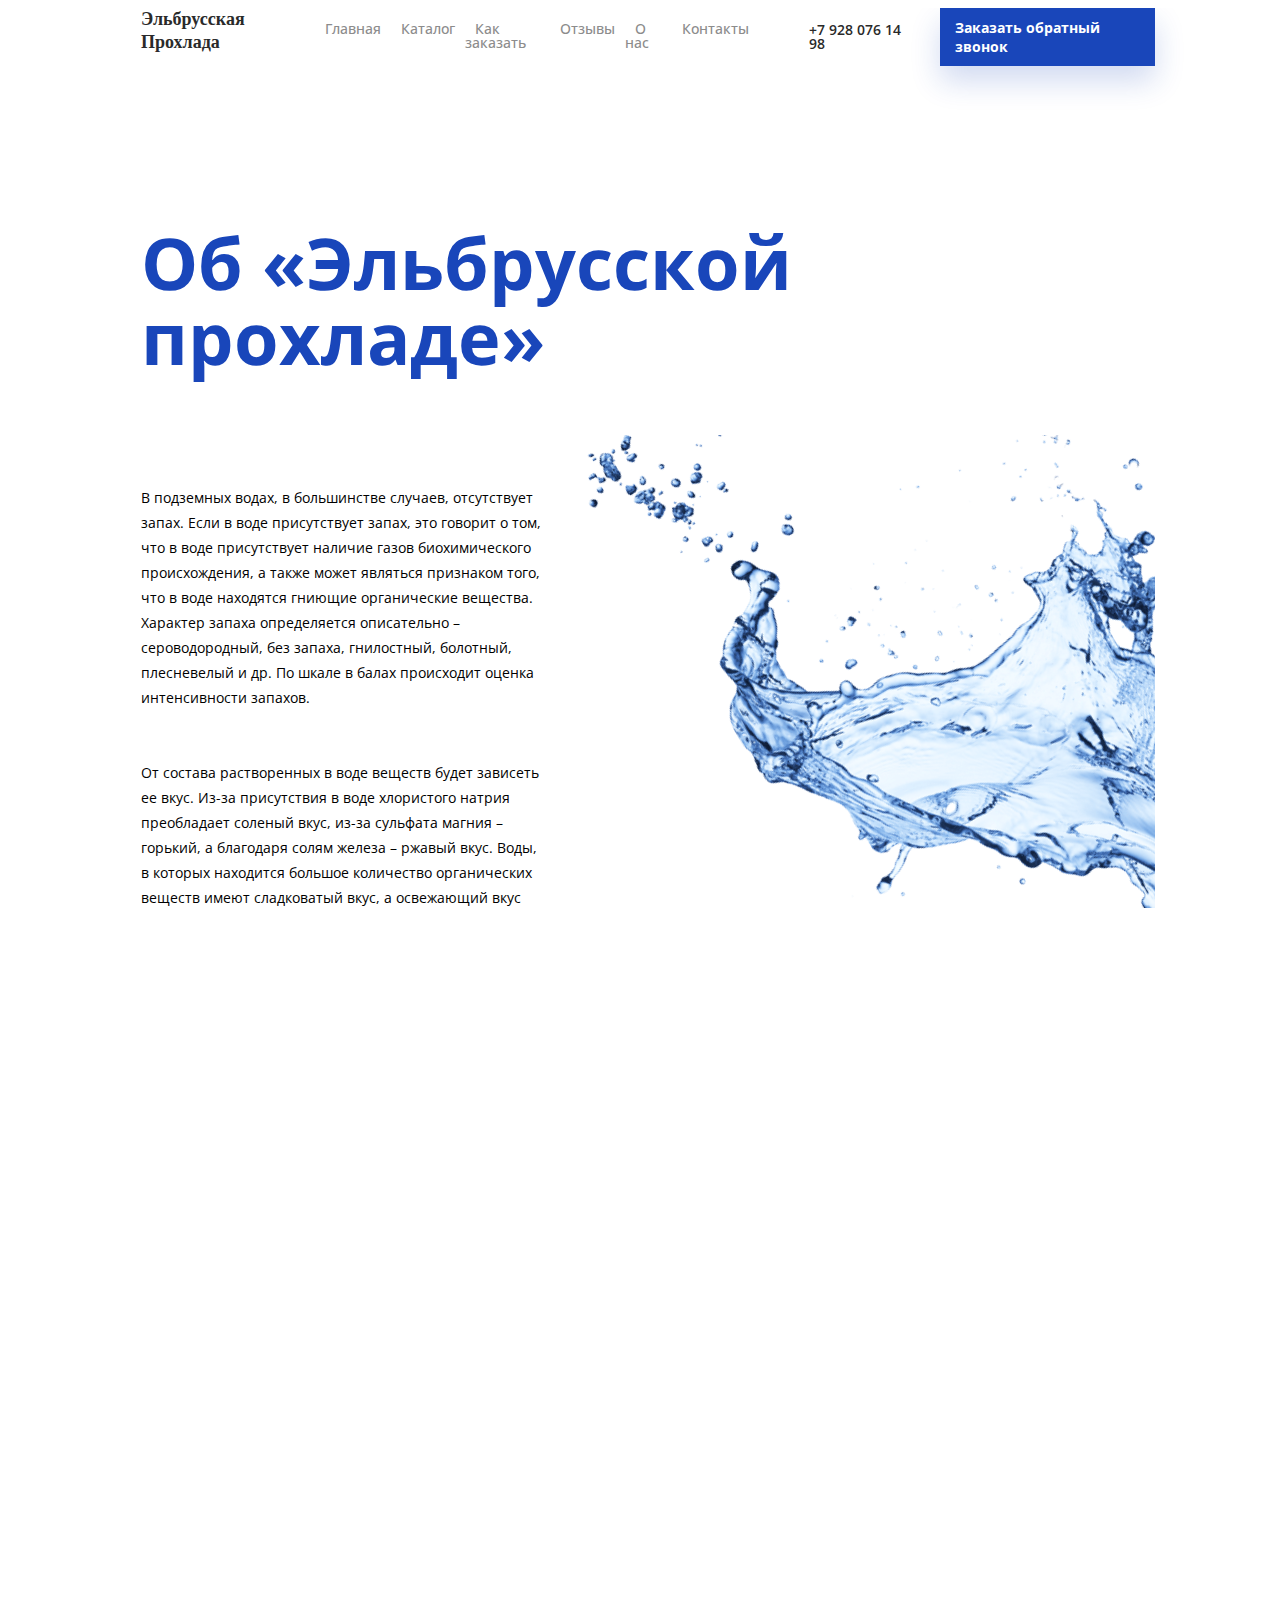
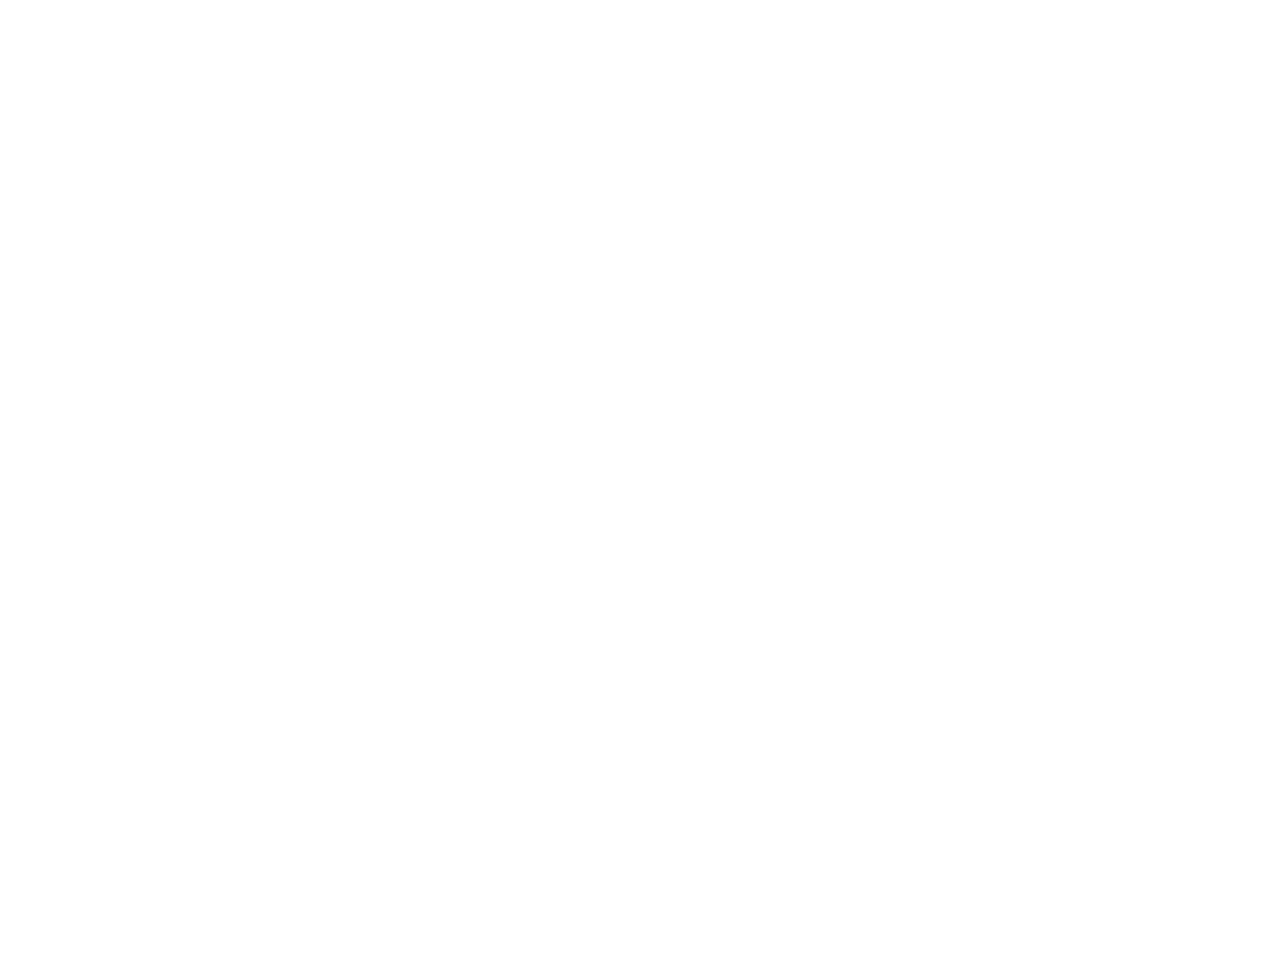
<file: about.html>
<!DOCTYPE html>
<html lang="en">
<head>
    <meta charset="UTF-8">
    <meta http-equiv="X-UA-Compatible" content="IE=edge">
    <meta name="viewport" content="width=device-width, initial-scale=1.0">
    <link rel="stylesheet" href="./css/main.css">
    <title>o nas</title>
</head>
<body>
       <header id="header"> </header>
        
    <main>
        <div class="main about-me">
            <div class="container">
                  <h2 class="main__title subtitle">Об «Эльбрусской прохладе»</h2>
            <div class="main__info">
                <div class="main__dec dec">
                       <p >В подземных водах, в большинстве случаев, отсутствует запах. Если в воде присутствует запах, это говорит о том, что в воде присутствует наличие газов биохимического происхождения, а также может являться признаком того, что в воде находятся гниющие органические вещества. Характер запаха определяется описательно – сероводородный, без запаха, гнилостный, болотный, плесневелый и др. По шкале в балах происходит оценка интенсивности запахов.
           </p>
           <p >От состава растворенных в воде веществ будет зависеть
             ее вкус. Из-за присутствия в воде хлористого натрия преобладает соленый вкус, из-за
              сульфата магния – горький, а благодаря солям железа – ржавый вкус. Воды, в которых 
              находится большое количество органических веществ имеют сладковатый вкус, а освежающий
               вкус получается благодаря наличию свободной углекислоты. По специальной таблице в баллах
                происходит оценка вкуса воды.</p>
                </div>
          
                 <div class="main__info-img"><img src="./img/vada2.png" alt="img"> </div>
            </div>
           
           
        </div>

        <div class="certificates">
            <div class="container">
                  <h2 class="certificates__title subtitle">
                    Сертификаты
            </h2>
            <div class="certificates__cards">
                <div class="certificates__card">
                    <img src="./img/s1.png" alt="certificat-img">
                </div>
                <div class="certificates__card">
                    <img src="./img/s2.png" alt="certificat-img">
                </div>
                <div class="certificates__card">
                    <img src="./img/s3.png" alt="certificat-img">
                </div>
                <div class="certificates__card">
                    <img src="./img/s4.png" alt="certificat-img">
                </div>

            </div>
            </div>
          
        </div>
            </div>
          <div class="about-me ">
         <div class="container-right">
            <div class="about-me__row">
                <div class="about-me__info">
                    <h2 class="about-me__title subtitle">
                        Наши преимущества
                    </h2>
                </div>
                <div class="about-me__slider">
                    <div class="slider__counter">
                         <div class="slider__counter-number">
                            <span id="about-me__current">01</span>
                                /
                             <span id="about-me__total">02</span> 
                         </div>     
                             
                             <div class="card__progress">
                                <div class="card-progress-item"></div>
                             </div>
                             <div class="slider-btn">
                                 <div class="offer__slider-prev">
                                   	&larr;
                                 </div>
                                  <div class="offer__slider-next">
                                   <i>&rarr;</i>
                                 </div>
                             </div>
                              
                    </div>
                   <div class="about-me__cards">
                        <div class="about__slider-wrapper">
                             <div class="card">
                                <img  class="card__icon" src="./icons/icons.png" alt="icon">
                                <div class="card__title">
                                          Индивидуальные скидки в зависимости  от объема покупки             
                                </div>
                            </div>
                             <div class="card">
                                <img  class="card__icon" src="./icons/icons.png" alt="icon">
                                <div class="card__title">
                                    Индивидуальные скидки 
                                        в зависимости 
                                            от объема покупки
                                </div>
                            </div>
                             <div class="card">
                                <img  class="card__icon" src="./icons/icons.png" alt="icon">
                                <div class="card__title">
                                    Индивидуальные скидки 
                                        в зависимости 
                                            от объема покупки
                                </div>
                            </div> 
                             <div class="card">
                                <img  class="card__icon" src="./icons/icons.png" alt="icon">
                                <div class="card__title">
                                    Индивидуальные скидки 
                                        в зависимости 
                                            от объема покупки
                                </div>
                            </div> 
                             <div class="card">
                                <img  class="card__icon" src="./icons/icons.png" alt="icon">
                                <div class="card__title">
                                    Индивидуальные скидки 
                                        в зависимости 
                                            от объема покупки
                                </div>
                            </div>
                           
                            </div> 
                      
                    </div>
                    </div>
                </div>
            </div>
         </div>

        </div>
    </main>
     <div class="modal ">
        <div class="modal__dialog">
            <div class="modal__content">
                <form action="#" class="modal__form"  data-netlify="true">
                    <div class="modal__close">&times;</div>
                    <div class="modal__title">Оставить заявку</div>
                    <input required placeholder="Your Name" name="user_name" type="text" class="modal__input" />
                    <input required placeholder="Your Mobile Phone" name="phone" type="phone" class="modal__input" />
                    <button type="submit" data-model="" class="btn btn_dark ">Call Me</button>
                </form>
            </div>
        </div>
    </div>
<footer id="footer"> </footer>
<script src="./js/about.js"></script>
         <script src="./js/app.js"></script>
</body>
</html>
</file>
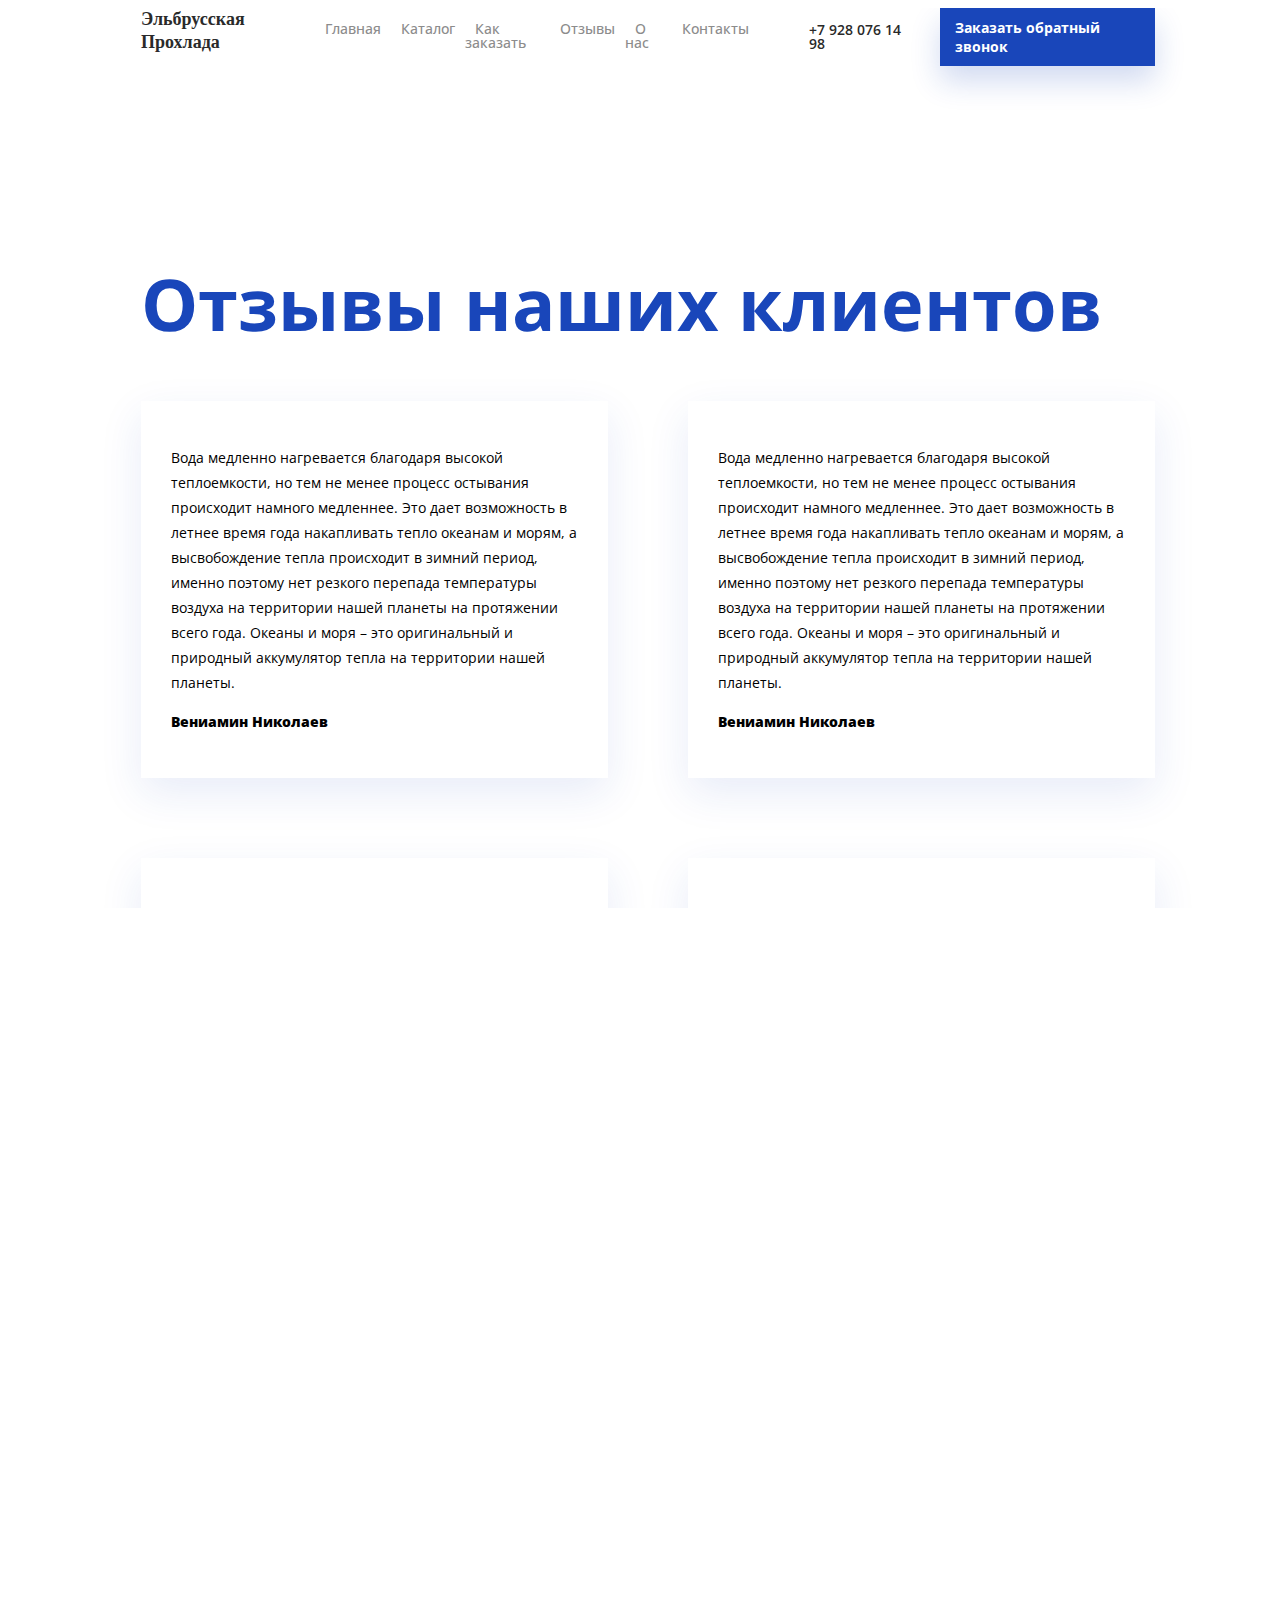
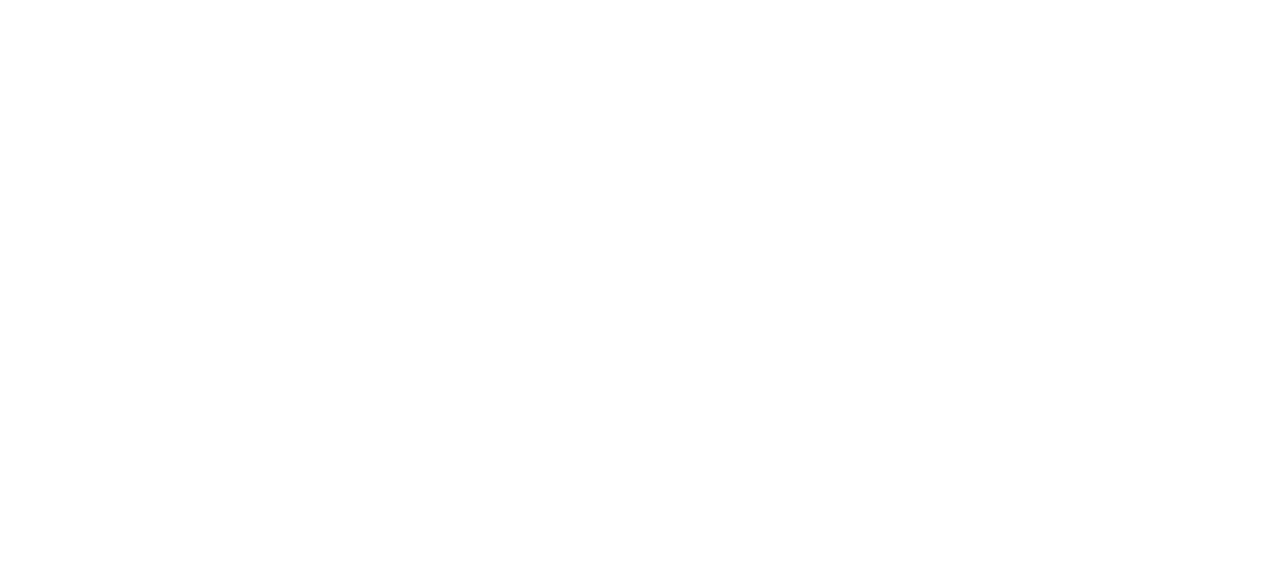
<file: comment.html>
<!DOCTYPE html>
<html lang="en">
<head>
    <meta charset="UTF-8">
    <meta http-equiv="X-UA-Compatible" content="IE=edge">
    <meta name="viewport" content="width=device-width, initial-scale=1.0">
    <link rel="stylesheet" href="./css/main.css">
    
    <title>Document</title>
</head>
<body>
  <header id="header"> </header>
    <main>
        <div class="container">
           <div class="comment">
            <h2 class=" comment-title subtitle">Отзывы наших клиентов</h2>
             <div class="comment__cards">
                <div class="comment__card">
                    <p class="comment__dec dec">
                        Вода медленно нагревается благодаря высокой теплоемкости, 
                        но тем не менее процесс остывания происходит намного медленнее. 
                        Это дает возможность в летнее время года накапливать тепло океанам и морям, 
                        а высвобождение тепла происходит в зимний период, именно поэтому нет резкого перепада
                         температуры воздуха на территории нашей планеты на протяжении всего года. Океаны и моря – это
                          оригинальный и природный аккумулятор тепла на территории нашей планеты.
                    </p>
                     <p class="user-name"> <strong>Вениамин Николаев</strong> </p>
                </div>
                    <div class="comment__card">
                    <p class="comment__dec dec">
                        Вода медленно нагревается благодаря высокой теплоемкости, 
                        но тем не менее процесс остывания происходит намного медленнее. 
                        Это дает возможность в летнее время года накапливать тепло океанам и морям, 
                        а высвобождение тепла происходит в зимний период, именно поэтому нет резкого перепада
                         температуры воздуха на территории нашей планеты на протяжении всего года. Океаны и моря – это
                          оригинальный и природный аккумулятор тепла на территории нашей планеты.
                    </p>
                     <p class="user-name"> <strong>Вениамин Николаев</strong> </p>
                </div>
                    <div class="comment__card">
                    <p class="comment__dec dec">
                        Вода медленно нагревается благодаря высокой теплоемкости, 
                        но тем не менее процесс остывания происходит намного медленнее. 
                        Это дает возможность в летнее время года накапливать тепло океанам и морям, 
                        а высвобождение тепла происходит в зимний период, именно поэтому нет резкого перепада
                         температуры воздуха на территории нашей планеты на протяжении всего года. Океаны и моря – это
                          оригинальный и природный аккумулятор тепла на территории нашей планеты.
                    </p>
                     <p class="user-name"> <strong>Вениамин Николаев</strong> </p>
                </div>
                    <div class="comment__card">
                    <p class="comment__dec dec">
                        Вода медленно нагревается благодаря высокой теплоемкости, 
                        но тем не менее процесс остывания происходит намного медленнее. 
                        Это дает возможность в летнее время года накапливать тепло океанам и морям, 
                        а высвобождение тепла происходит в зимний период, именно поэтому нет резкого перепада
                         температуры воздуха на территории нашей планеты на протяжении всего года. Океаны и моря – это
                          оригинальный и природный аккумулятор тепла на территории нашей планеты.
                    </p>
                     <p class="user-name"> <strong>Вениамин Николаев</strong> </p>
                </div>
                    <div class="comment__card">
                    <p class="comment__dec dec">
                        Вода медленно нагревается благодаря высокой теплоемкости, 
                        но тем не менее процесс остывания происходит намного медленнее. 
                        Это дает возможность в летнее время года накапливать тепло океанам и морям, 
                        а высвобождение тепла происходит в зимний период, именно поэтому нет резкого перепада
                         температуры воздуха на территории нашей планеты на протяжении всего года. Океаны и моря – это
                          оригинальный и природный аккумулятор тепла на территории нашей планеты.
                    </p>
                     <p class="user-name"> <strong>Вениамин Николаев</strong> </p>
                </div>
                    <div class="comment__card">
                    <p class="comment__dec dec">
                        Вода медленно нагревается благодаря высокой теплоемкости, 
                        но тем не менее процесс остывания происходит намного медленнее. 
                        Это дает возможность в летнее время года накапливать тепло океанам и морям, 
                        а высвобождение тепла происходит в зимний период, именно поэтому нет резкого перепада
                         температуры воздуха на территории нашей планеты на протяжении всего года. Океаны и моря – это
                          оригинальный и природный аккумулятор тепла на территории нашей планеты.
                    </p>
                     <p class="user-name"> <strong>Вениамин Николаев</strong> </p>
                </div>
                
             </div>
           </div>
        </div>
    </main>
     <div class="modal " >
        <div class="modal__dialog">
            <div class="modal__content">
                <form action="#" class="modal__form"  data-netlify="true">
                    <div class="modal__close">&times;</div>
                    <div class="modal__title">Оставить заявку</div>
                    <input required placeholder="Your Name" name="user_name" type="text" class="modal__input" />
                    <input required placeholder="Your Mobile Phone" name="phone" type="phone" class="modal__input" />
                    <button type="submit" data-model="" class="btn btn_dark ">Call Me</button>
                </form>
            </div>
        </div>
    </div>
      <footer id="footer"> </footer>
         <script src="./js/app.js"></script>
</body>
</html>
</file>
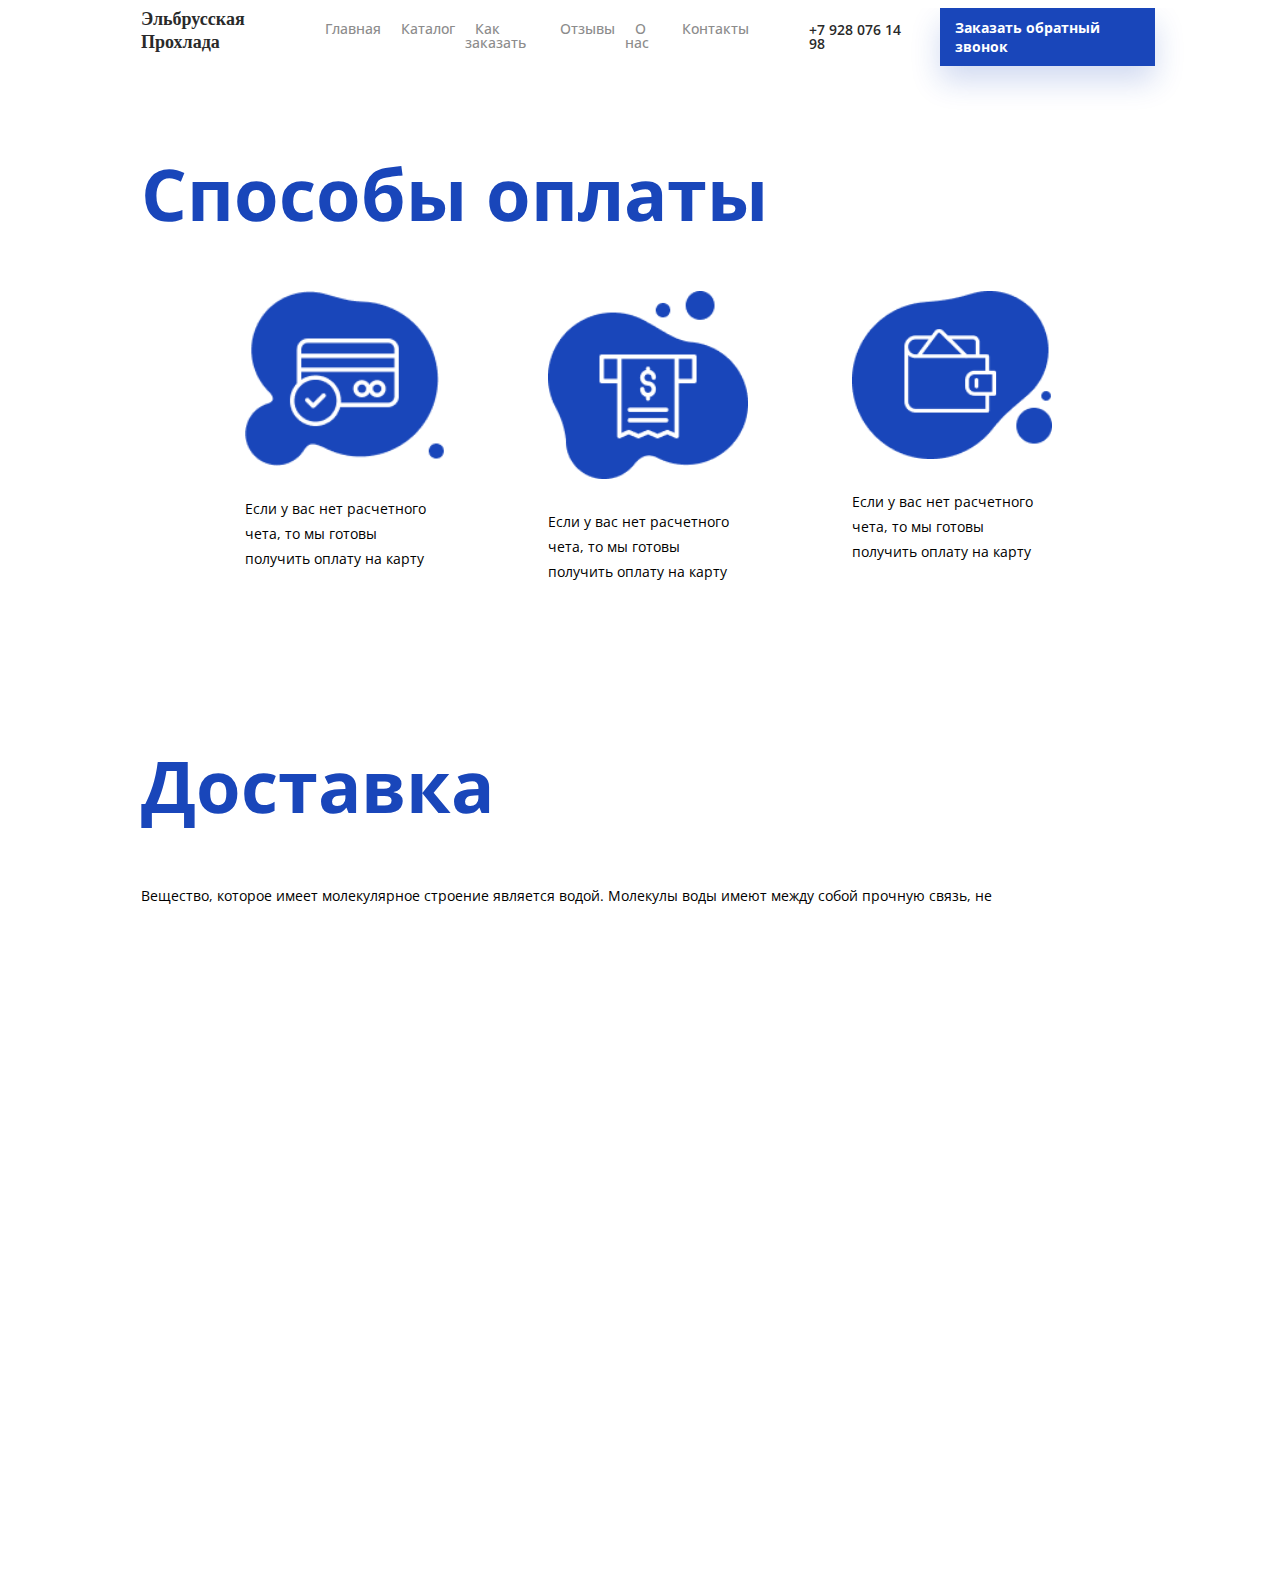
<file: paymenst.html>
<!DOCTYPE html>
<html lang="en">
<head>
    <meta charset="UTF-8">
    <meta http-equiv="X-UA-Compatible" content="IE=edge">
    <meta name="viewport" content="width=device-width, initial-scale=1.0">
    <link rel="stylesheet" href="./css/main.css">
    <title>Document</title>
</head>
<body>
     <header id="header"> </header>
  <main>
       <section class="payments">
        <div class="container">
            <h2 class="payments-title subtitle"> Способы оплаты</h2>
            <div class="payments__cards">
                <div class="payments__card">
                    <div class="payments__img">
                        <img src="./icons/p1 (2).png" alt="img">
                    </div>
                    <div class="payments__dec dec">
                        <p> Если у вас нет расчетного чета, то мы готовы получить оплату на карту</p>
                    </div>
                </div>
                  <div class="payments__card">
                    <div class="payments__img">
                        <img src="./icons/p1.png" alt="img">
                    </div>
                    <div class="payments__dec dec">
                        <p> Если у вас нет расчетного чета, то мы готовы получить оплату на карту</p>
                    </div>
                </div>
                  <div class="payments__card">
                    <div class="payments__img">
                        <img src="./icons/p3.png" alt="img">
                    </div>
                    <div class="payments__dec dec">
                        <p> Если у вас нет расчетного чета, то мы готовы получить оплату на карту</p>
                    </div>
                </div>

            </div>
       
        <div class="payments__info">
             <h2 class="payments__info-title subtitle"> Доставка</h2>
          
                <p class="payments__info-dec dec" >Вещество, которое имеет молекулярное строение 
                    является водой. Молекулы воды имеют между собой прочную связь,
                     не зависимо от того в твердом или жидком состоянии она находится.
                      Благодаря этому вода и обладает довольно большим количеством физических 
                      свойств. Давайте рассмотрим какими удивительными физическими свойствами обладает вода.</p>

                  <p class="payments__info-dec dec" >   В условиях комнатной температуры вода находится 
                            в жидком состоянии без запаха и прозрачного цвета.
                            Вода не имеет цвета в тонком слое, но если толщина
                                                водяного слоя составляет несколько метров,
                             она приобретает голубой оттенок. Чистая вода обладает
                                             плохой проводимостью тока. Поэтому по проходимости тока 
                                                можно определять чистоту воды – чем нижу будет уровень 
                                                     электропроводности, тем чище будет вода. Большинство веществ,
                                                  которые находятся в твердом состоянии наблюдается более высокая плотность,
                                                         чем в жидком состоянии. Но в отличии от всех этих веществ, вода, которая
                                                   находится в твердом состоянии (лед) обладает более низкой плотностью, чем в жидком состоянии.
                </p>
            

        </div>
 </div>
        </section> 
  </main>
    <footer id="footer"> </footer>  
         <script src="./js/app.js"></script>
</body>
</html>
</file>
<file: css/main.css>
@import "./comment.css";
@import "./aboutMe.css";
@import "./forms.css";
@import "./products.css";
@import "./partners.css";
@import "./contacts.css";
@import "./footer.css";
@import "./header.css";
@import "./payments.css";
@import url('https://fonts.googleapis.com/css2?family=Open+Sans:wght@400;500;600;700&display=swap');


body{
font-family: 'Open Sans', sans-serif;
}

/* Reset and base styles  */
*,
*:before,
*:after {
    -moz-box-sizing: border-box;
    -webkit-box-sizing: border-box;
    box-sizing: border-box;
}

:focus,
:active {
    outline: none;
}

a:focus,
a:active {
    outline: none;
}

nav,
footer,
header,
aside {
    display: block;
}

html{
    width: 100vw;
    height: 100%;
    overflow-y: hidden;
}
body {
  overflow-x: hidden;
    height: 100%;
    width: 100vw;
    font-size: 100%;
    line-height: 1;
    font-size: 14px;
    -ms-text-size-adjust: 100%;
    -moz-text-size-adjust: 100%;
    -webkit-text-size-adjust: 100%;
}

input,
button,
textarea {
    font-family: inherit;
}

input::-ms-clear {
    display: none;
}

button {
    cursor: pointer;
}

button::-moz-focus-inner {
    padding: 0;
    border: 0;
}

a,
a:visited {
    text-decoration: none;
}

a:hover {
    text-decoration: none;
}

ul li {
    list-style: none;
}

img {
    vertical-align: top;
}

h1,
h2,
h3,
h4,
h5,
h6 {
    font-size: inherit;
    font-weight: inherit;
}
.subtitle {
    font-weight: 700;
    font-size: 72px;
    line-height: 75px;
}

.btn {
    display: inline-block;
    text-align: center;
    width: 290px;
    padding: 10px 15px 10px 14px;
    color: #fff;
    background: #1946BA;
    box-shadow: 0px 15px 30px rgba(25, 70, 186, 0.2);
    transition: all 1s ease;
    border: none;
}

.container {
    width: 80%;
     padding: 0px 5px;
    margin: 0px auto;
}

.container-right {
    padding-left: 10%;
}


.dec {
    font-weight: 400;
    font-size: 14px;
    line-height: 25px;
    color: #000000;
}
.certificates__title,
.main__title,
.contacts__title,
.comment-title,
.payments__info-title,
.payments-title{
    color: #1946BA;
}
.modal {
    position: fixed;
    top: 0;
    left: 0;
    z-index: 1050;
    text-align: center;
    width: 100%;
    height: 100%;
    overflow: hidden;
    background-color: rgba(0, 0, 0, 0.5);
     display: none;

}

.modal__dialog {
    max-width: 400px;
    margin: 40px auto;
}
.modal__form{
    padding: 0px;
}
.modal__content {
    display: block;
    position: relative;
    width: 100%;
    padding: 40px;
    background-color: #fff;
    border: 1px solid rgba(0, 0, 0, 0.2);
    border-radius: 4px;
    max-height: 70vh;
    overflow-y: auto;
}

.modal__close {
    position: absolute;
    top: 8px;
    right: 14px;
    font-size: 30px;
    color: #000;
    opacity: 0.5;
    font-weight: 700;
    border: none;
    background-color: transparent;
    cursor: pointer;
}

.modal__title {
    text-align: center;
    font-size: 22px;
    text-transform: uppercase;
}

.modal__input {
    display: block;
    margin: 20px auto 20px auto;
    width: 280px;
    height: 50px;
    background: #fff;
    box-shadow: 0 4px 15px rgba(0, 0, 0, 0.2);
    border: none;
    font-size: 18px;
    text-align: center;
    padding: 0 20px;
    outline: 0;
}

.modal .btn {
    display: block;
    width: 280px;
    margin: 0 auto;
}

.wov {
    display: block;
}

.none {
    display: none;
}
@media(max-width:769px) {
    .container{
        width: 100%;
        padding: 20px;
        margin: 0px;
    }
    .container-right {
            padding:0px;
        }
.subtitle {
        font-weight: 500;
        font-size: 32px;
        line-height: 40px;
        }
      
}
</file>
